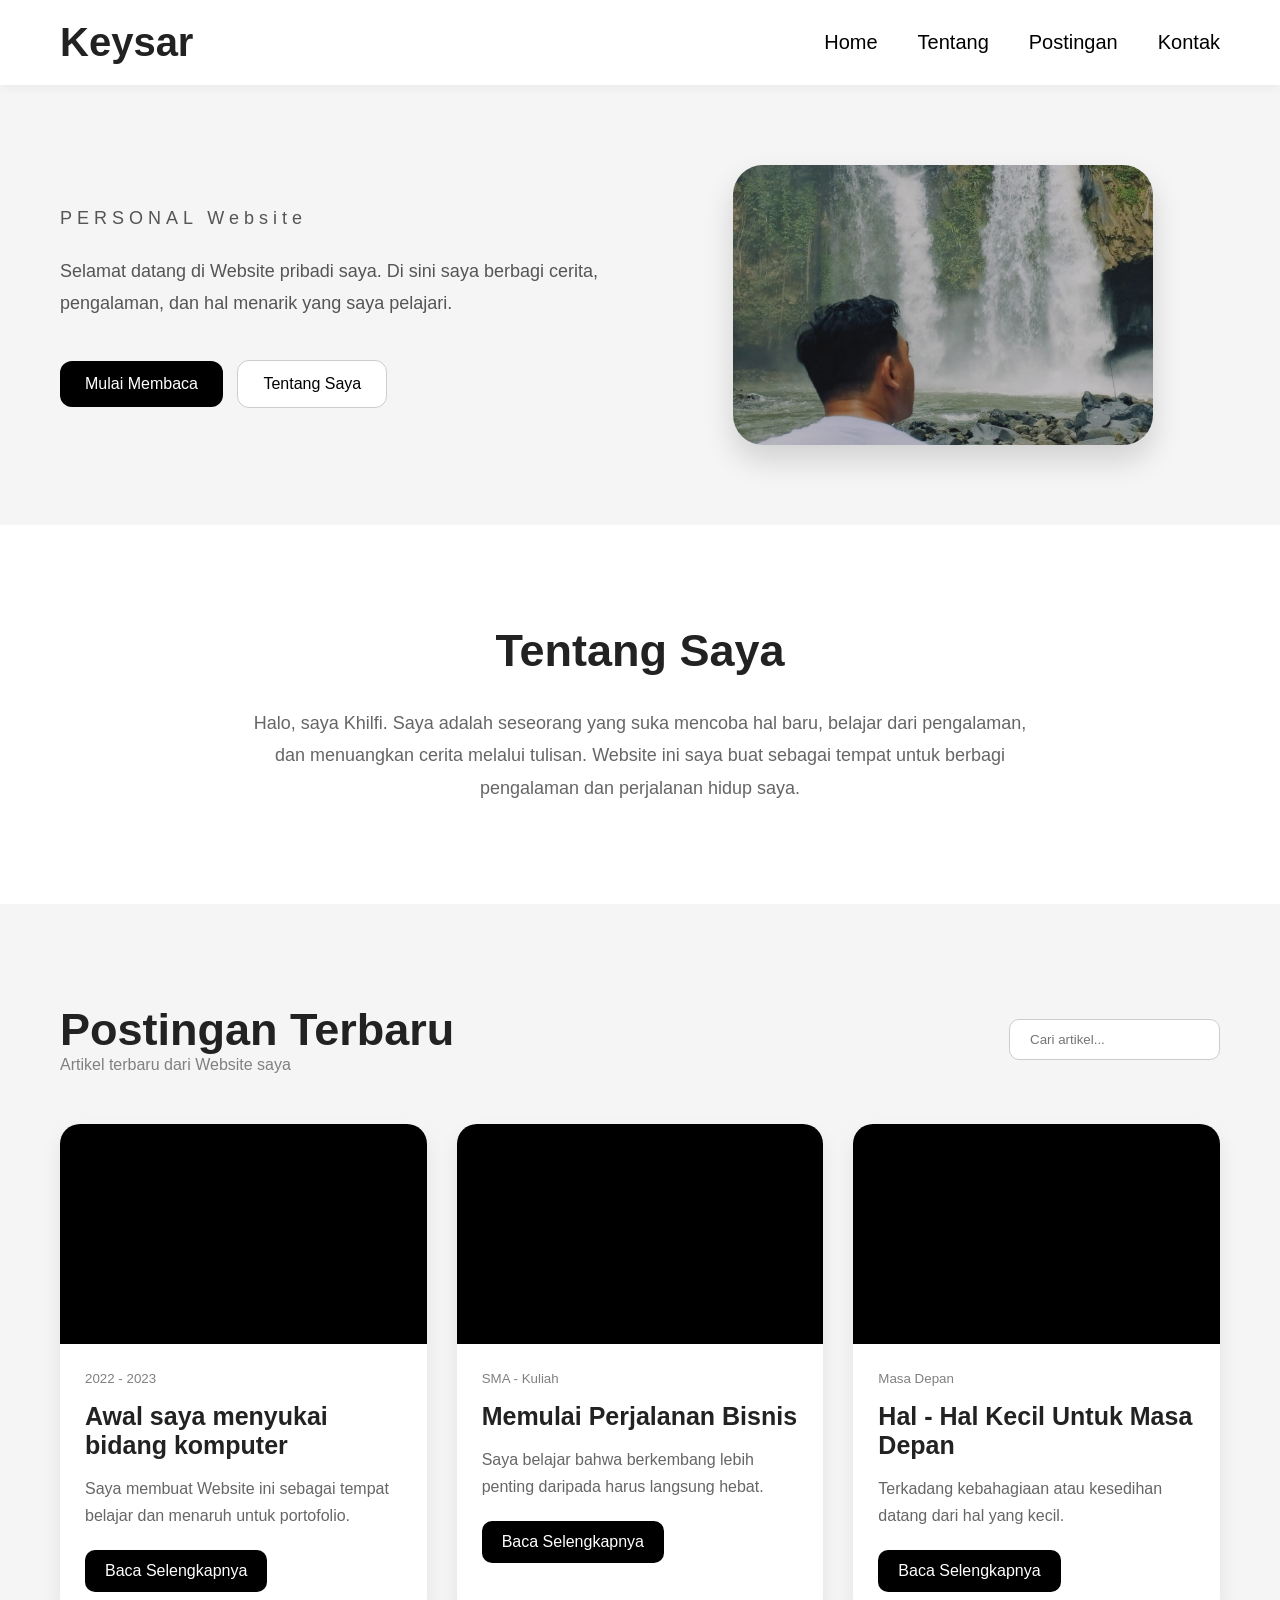
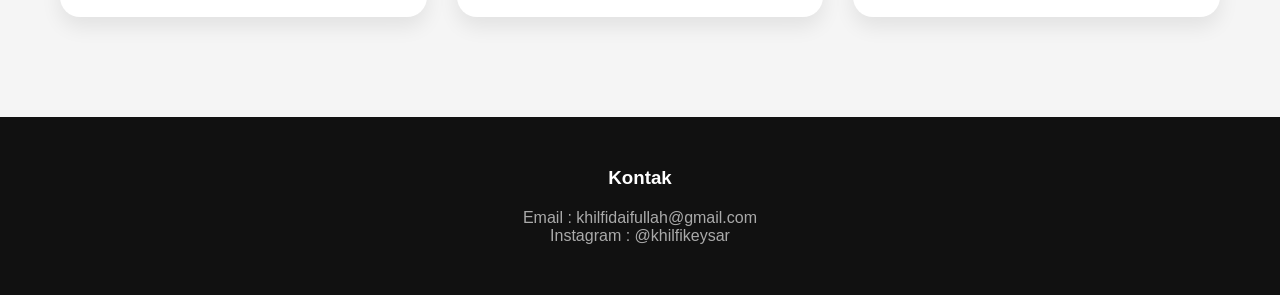
<file: index.html>
<!DOCTYPE html>
<html lang="id">
<head>
  <meta charset="UTF-8">
  <meta name="viewport" content="width=device-width, initial-scale=1.0">

  <title>Keysar Webite</title>

  <link rel="stylesheet" href="keysar.css">
</head>
<body>

  <!-- Navbar -->
  <header>

    <nav>

      <h1>Keysar</h1>

      <ul>
        <li><a href="#home">Home</a></li>
        <li><a href="#tentang">Tentang</a></li>
        <li><a href="#blog">Postingan</a></li>
        <li><a href="#kontak">Kontak</a></li>
      </ul>

    </nav>

  </header>

  <!-- Hero -->
  <section class="hero" id="home">

    <div class="hero-text">

      <p class="small-title">PERSONAL Website</p>

      <p>
        Selamat datang di Website pribadi saya.
        Di sini saya berbagi cerita, pengalaman,
        dan hal menarik yang saya pelajari.
      </p>

      <div class="hero-button">

        <a href="#blog" class="btn-primary">
          Mulai Membaca
        </a>

        <a href="#tentang" class="btn-secondary">
          Tentang Saya
        </a>

      </div>

    </div>

<div class="hero-image">

  <img src="IMG_20240222_203105_798.jpg" alt="Foto Personal">

</div>

    </div>

  </section>

  <!-- Tentang -->
  <section class="about" id="tentang">

    <h3>Tentang Saya</h3>

    <p>
      Halo, saya Khilfi. Saya adalah seseorang yang
      suka mencoba hal baru, belajar dari pengalaman,
      dan menuangkan cerita melalui tulisan.
      Website ini saya buat sebagai tempat untuk berbagi
      pengalaman dan perjalanan hidup saya.
    </p>

  </section>

  <!-- Blog -->
  <section class="blog" id="blog">

    <div class="blog-header">

      <div>
        <h3>Postingan Terbaru</h3>
        <p>Artikel terbaru dari Website saya</p>
      </div>

      <input type="text" placeholder="Cari artikel...">

    </div>

    <div class="blog-grid">

      <!-- Artikel 1 -->
      <div class="card">

        <div class="card-image">
            </div>

        <div class="card-content">

          <small>2022 - 2023</small>

          <h4>Awal saya menyukai bidang komputer</h4>

          <p>
            Saya membuat Website ini sebagai tempat belajar dan menaruh untuk portofolio.
          </p>

          <a href="artikel1.html" class="read-btn">
            Baca Selengkapnya
          </a>

        </div>

      </div>

      <!-- Artikel 2 -->
      <div class="card">

        <div class="card-image">
</div>

        <div class="card-content">

          <small>SMA - Kuliah</small>

          <h4>Memulai Perjalanan Bisnis</h4>

          <p>
            Saya belajar bahwa berkembang lebih penting
            daripada harus langsung hebat.
          </p>

          <a href="artikel2.html" class="read-btn">
            Baca Selengkapnya
          </a>

        </div>

      </div>

      <!-- Artikel 3 -->
      <div class="card">

       <div class="card-image">
</div>

        <div class="card-content">

          <small>Masa Depan</small>

          <h4>Hal - Hal Kecil Untuk Masa Depan </h4>

          <p>
            Terkadang kebahagiaan atau kesedihan datang dari hal yang kecil.
          </p>

          <a href="artikel3.html" class="read-btn">
            Baca Selengkapnya
          </a>

        </div>

      </div>

    </div>

  </section>

  <!-- Footer -->
  <footer id="kontak">

    <h3>Kontak</h3>

    <p>Email : khilfidaifullah@gmail.com</p>

    <p>Instagram : @khilfikeysar</p>

  </footer>

</body>
</html>
</file>
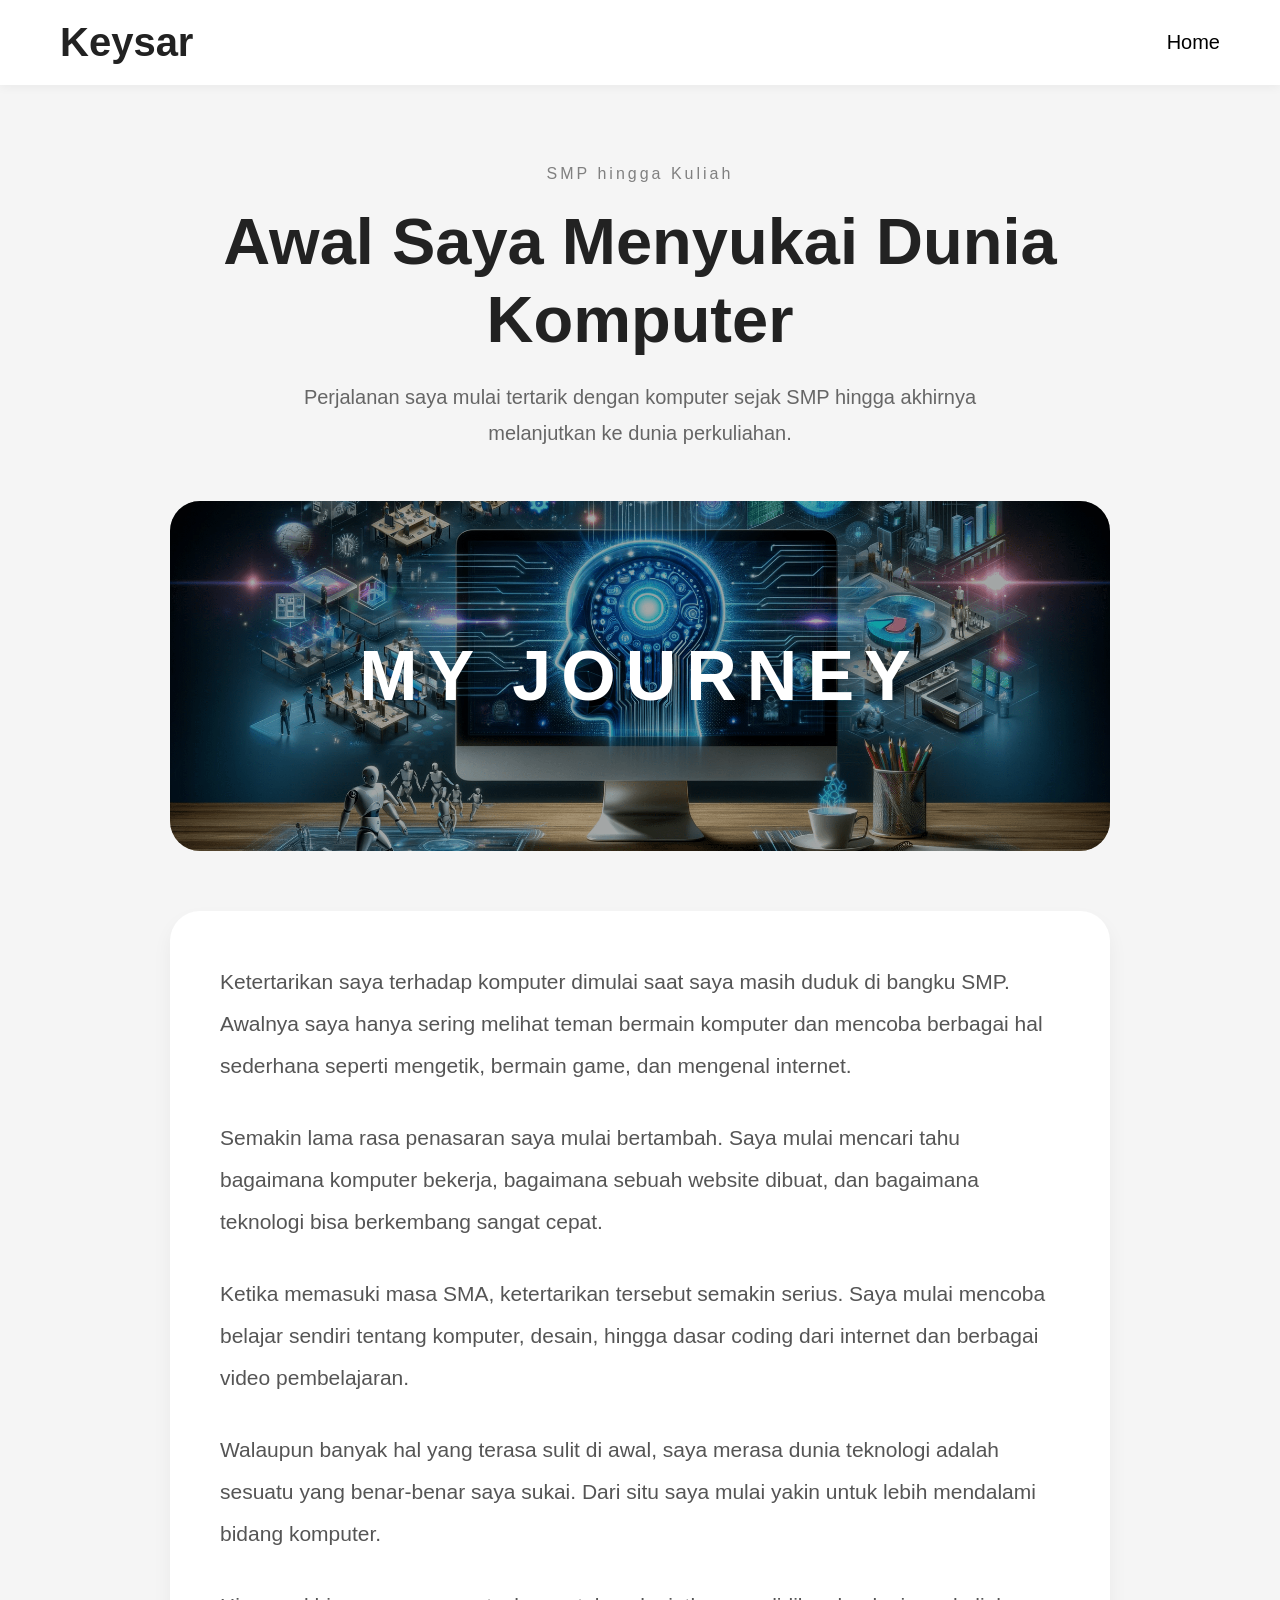
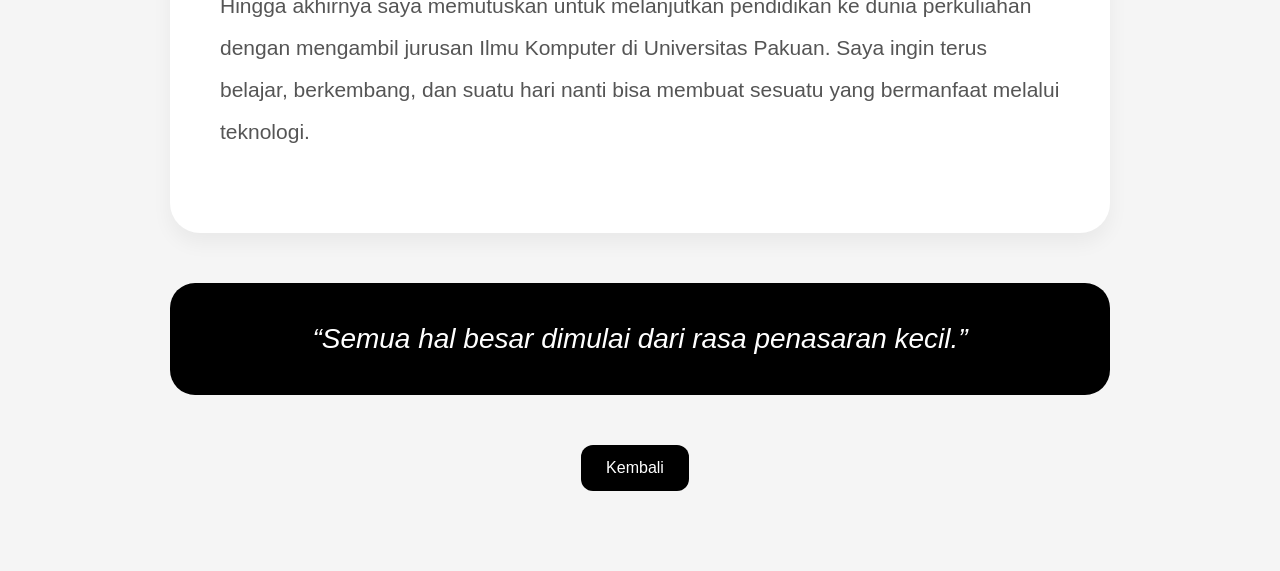
<file: artikel1.html>
<!DOCTYPE html>
<html lang="id">
<head>
  <meta charset="UTF-8">
  <meta name="viewport" content="width=device-width, initial-scale=1.0">

  <title>Awal Saya Menyukai Komputer</title>

  <link rel="stylesheet" href="keysar.css">
</head>
<body>

  <!-- Navbar -->
  <header>

    <nav>

      <h1>Keysar</h1>

      <ul>
        <li><a href="keysar.html">Home</a></li>
      </ul>

    </nav>

  </header>

  <!-- Artikel -->
  <section class="detail-artikel">

    <div class="artikel-header">

      <p class="artikel-date">SMP hingga Kuliah</p>

      <h1>
        Awal Saya Menyukai Dunia Komputer
      </h1>

      <p class="artikel-desc">
        Perjalanan saya mulai tertarik dengan komputer
        sejak SMP hingga akhirnya melanjutkan ke dunia
        perkuliahan.
      </p>

    </div>

   <div class="artikel-banner">

  <img src="komputer.png" alt="My Journey">

  <div class="banner-overlay">
    <h2>MY JOURNEY</h2>
  </div>

</div>

    <div class="artikel-content">

      <p>
        Ketertarikan saya terhadap komputer dimulai saat
        saya masih duduk di bangku SMP. Awalnya saya hanya
        sering melihat teman bermain komputer dan mencoba
        berbagai hal sederhana seperti mengetik, bermain
        game, dan mengenal internet.
      </p>

      <p>
        Semakin lama rasa penasaran saya mulai bertambah.
        Saya mulai mencari tahu bagaimana komputer bekerja,
        bagaimana sebuah website dibuat, dan bagaimana
        teknologi bisa berkembang sangat cepat.
      </p>

      <p>
        Ketika memasuki masa SMA, ketertarikan tersebut
        semakin serius. Saya mulai mencoba belajar sendiri
        tentang komputer, desain, hingga dasar coding dari
        internet dan berbagai video pembelajaran.
      </p>

      <p>
        Walaupun banyak hal yang terasa sulit di awal,
        saya merasa dunia teknologi adalah sesuatu yang
        benar-benar saya sukai. Dari situ saya mulai yakin
        untuk lebih mendalami bidang komputer.
      </p>

      <p>
        Hingga akhirnya saya memutuskan untuk melanjutkan
        pendidikan ke dunia perkuliahan dengan mengambil
        jurusan Ilmu Komputer di Universitas Pakuan.
        Saya ingin terus belajar, berkembang, dan suatu
        hari nanti bisa membuat sesuatu yang bermanfaat
        melalui teknologi.
      </p>

    </div>

    <div class="quote-box">

      <p>
        “Semua hal besar dimulai dari rasa penasaran kecil.”
      </p>

    </div>

    <div class="back-button">

      <a href="keysar.html" class="btn-primary">
        Kembali
      </a>

    </div>

  </section>

</body>
</html>
</file>
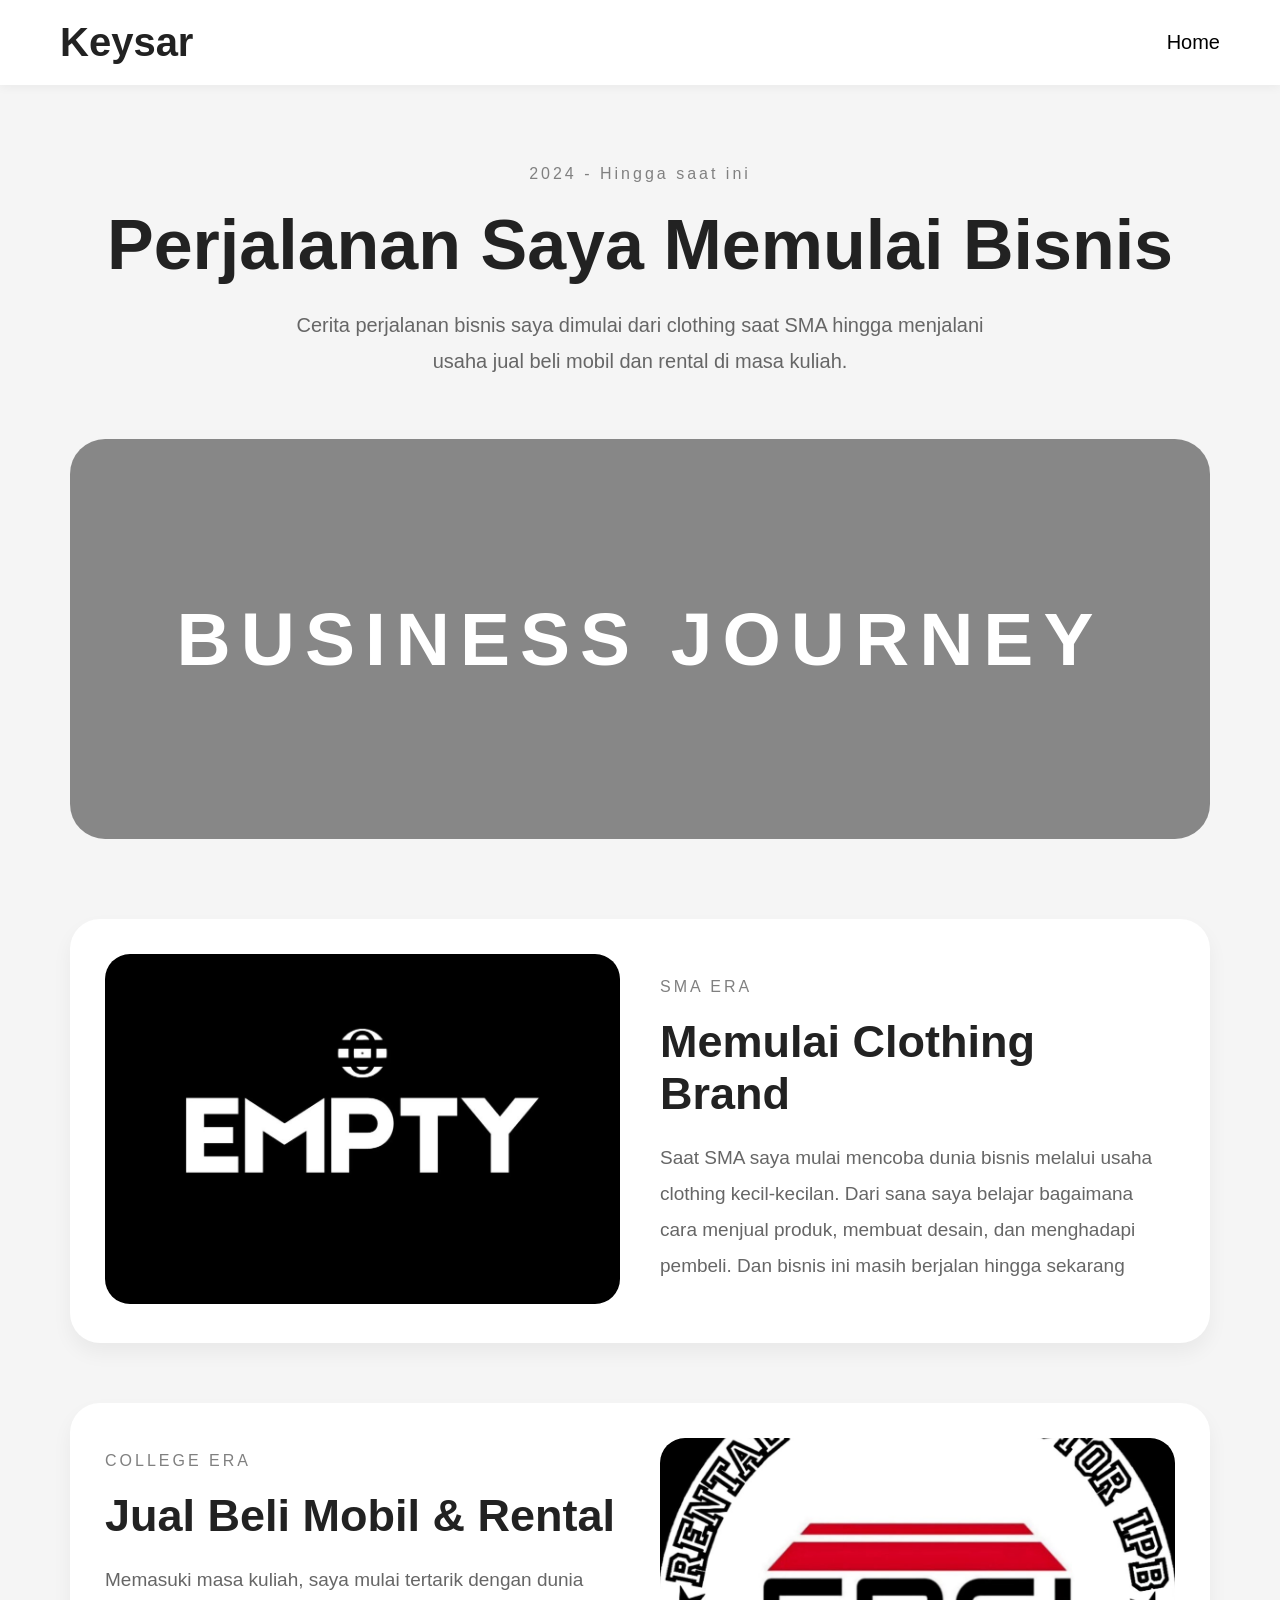
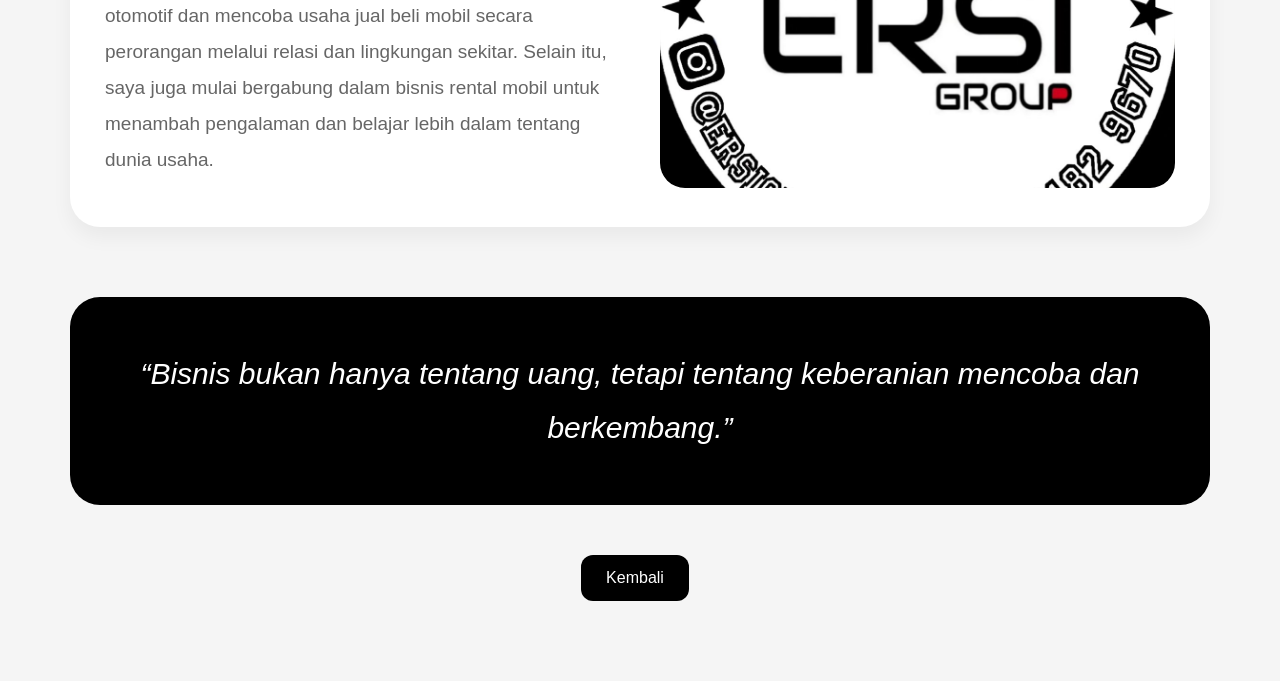
<file: artikel2.html>
<!DOCTYPE html>
<html lang="id">
<head>
  <meta charset="UTF-8">
  <meta name="viewport" content="width=device-width, initial-scale=1.0">

  <title>Perjalanan Bisnis Saya</title>

  <link rel="stylesheet" href="keysar.css">
</head>
<body>

  <!-- Navbar -->
  <header>

    <nav>

      <h1>Keysar</h1>

      <ul>
        <li><a href="keysar.html">Home</a></li>
      </ul>

    </nav>

  </header>

  <!-- Detail Artikel -->
  <section class="business-detail">

    <!-- Header -->
    <div class="business-header">

      <p class="business-date">
        2024 - Hingga saat ini
      </p>

      <h1>
        Perjalanan Saya Memulai Bisnis
      </h1>

      <p class="business-desc">
        Cerita perjalanan bisnis saya dimulai dari
        clothing saat SMA hingga menjalani usaha
        jual beli mobil dan rental di masa kuliah.
      </p>

    </div>

    <!-- Banner -->
    <div class="business-banner">
      <div class="business-overlay">
        <h2>BUSINESS JOURNEY</h2>
      </div>

    </div>

    <!-- Timeline -->
    <div class="timeline">

      <!-- SMA -->
      <div class="timeline-card">

        <div class="timeline-image">
          <img src="profile empty.jpg" alt="Clothing">
        </div>

        <div class="timeline-text">

          <span>SMA ERA</span>

          <h3>Memulai Clothing Brand</h3>

          <p>
            Saat SMA saya mulai mencoba dunia bisnis
            melalui usaha clothing kecil-kecilan.
            Dari sana saya belajar bagaimana cara
            menjual produk, membuat desain, dan
            menghadapi pembeli. Dan bisnis ini masih berjalan hingga sekarang
          </p>

        </div>

      </div>

      <!-- Kuliah -->
      <div class="timeline-card reverse">

        <div class="timeline-image">
          <img src="rental.jpg" alt="Mobil">
        </div>

        <div class="timeline-text">

          <span>COLLEGE ERA</span>

          <h3>Jual Beli Mobil & Rental</h3>

          <p>
            <p>
  Memasuki masa kuliah, saya mulai tertarik
  dengan dunia otomotif dan mencoba usaha
  jual beli mobil secara perorangan melalui
  relasi dan lingkungan sekitar. Selain itu,
  saya juga mulai bergabung dalam bisnis
  rental mobil untuk menambah pengalaman
  dan belajar lebih dalam tentang dunia usaha.
</p>
          </p>

        </div>

      </div>

    </div>

    <!-- Quote -->
    <div class="business-quote">

      <p>
        “Bisnis bukan hanya tentang uang,
        tetapi tentang keberanian mencoba dan berkembang.”
      </p>

    </div>

    <!-- Button -->
    <div class="business-button">

      <a href="keysar.html" class="btn-primary">
        Kembali
      </a>

    </div>

  </section>

</body>
</html>
</file>
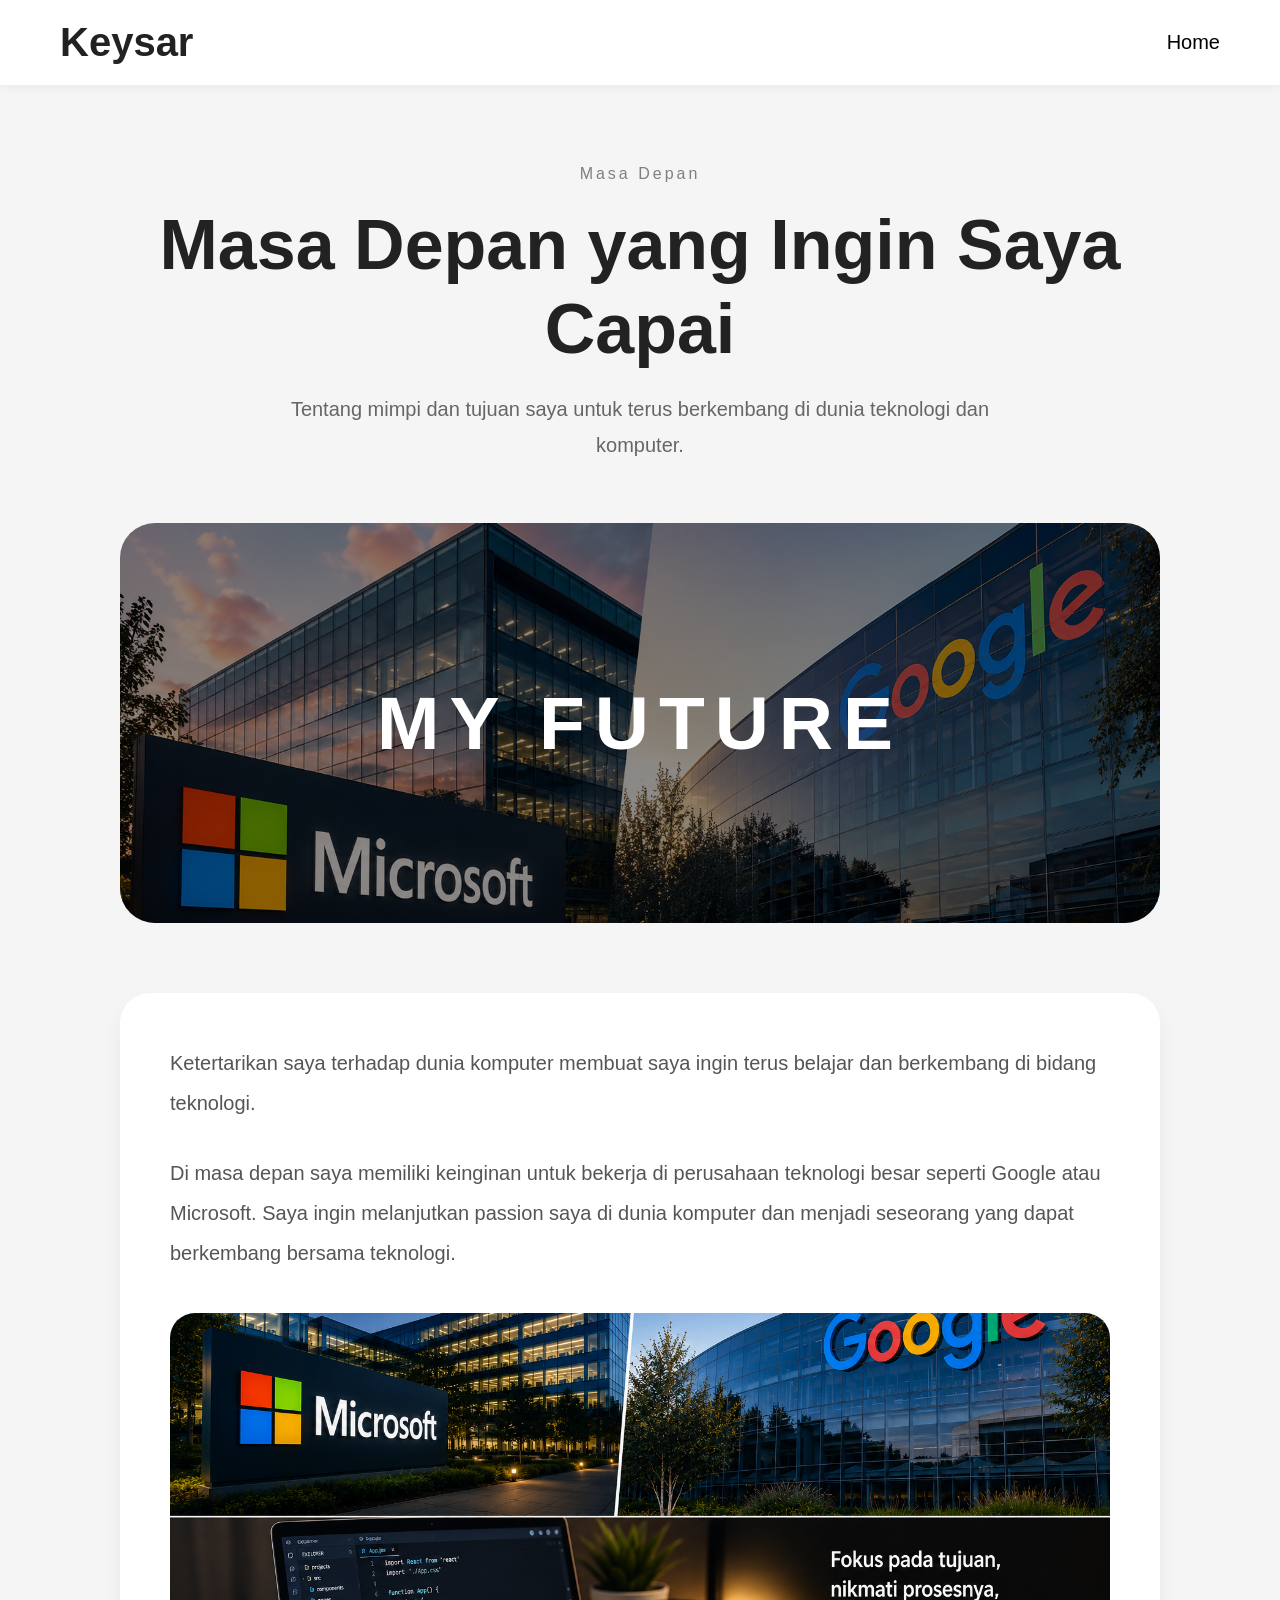
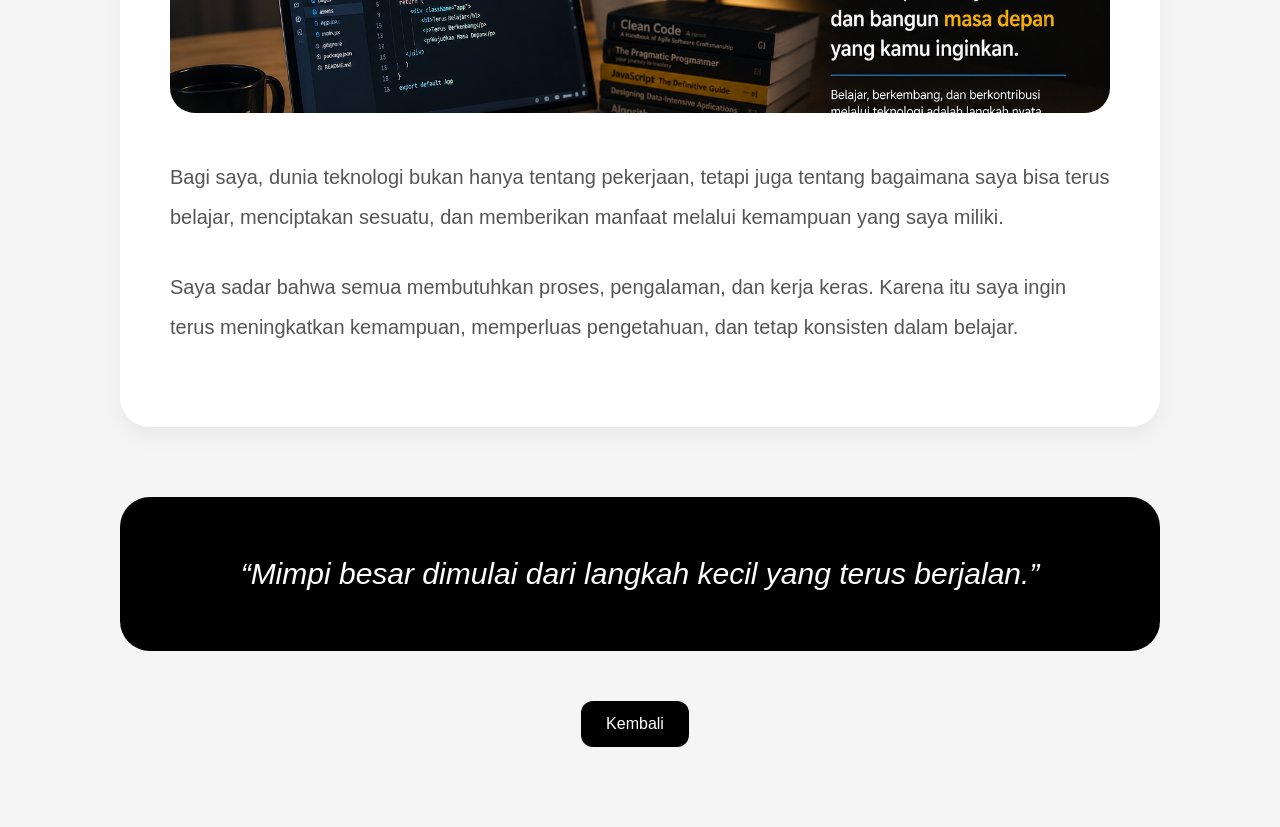
<file: artikel3.html>
<!DOCTYPE html>
<html lang="id">
<head>
  <meta charset="UTF-8">
  <meta name="viewport" content="width=device-width, initial-scale=1.0">

  <title>Masa Depan yang Ingin Saya Capai</title>

  <link rel="stylesheet" href="keysar.css">
</head>
<body>

  <!-- Navbar -->
  <header>

    <nav>

      <h1>Keysar</h1>

      <ul>
        <li><a href="keysar.html">Home</a></li>
      </ul>

    </nav>

  </header>

  <!-- Detail Artikel -->
  <section class="future-detail">

    <!-- Header -->
    <div class="future-header">

      <p class="future-date">
        Masa Depan
      </p>

      <h1>
        Masa Depan yang Ingin Saya Capai
      </h1>

      <p class="future-desc">
        Tentang mimpi dan tujuan saya untuk terus
        berkembang di dunia teknologi dan komputer.
      </p>

    </div>

    <!-- Banner -->
    <div class="future-banner">

      <img src="goog dan microsoft.png" alt="Future">

      <div class="future-overlay">
        <h2>MY FUTURE</h2>
      </div>

    </div>

    <!-- Content -->
    <div class="future-content">

      <p>
        Ketertarikan saya terhadap dunia komputer
        membuat saya ingin terus belajar dan
        berkembang di bidang teknologi.
      </p>

      <p>
        Di masa depan saya memiliki keinginan
        untuk bekerja di perusahaan teknologi
        besar seperti Google atau Microsoft.
        Saya ingin melanjutkan passion saya
        di dunia komputer dan menjadi seseorang
        yang dapat berkembang bersama teknologi.
      </p>

      <div class="future-image">
        <img src="coding.png" alt="Coding">
      </div>

      <p>
        Bagi saya, dunia teknologi bukan hanya
        tentang pekerjaan, tetapi juga tentang
        bagaimana saya bisa terus belajar,
        menciptakan sesuatu, dan memberikan
        manfaat melalui kemampuan yang saya miliki.
      </p>

      <p>
        Saya sadar bahwa semua membutuhkan proses,
        pengalaman, dan kerja keras. Karena itu
        saya ingin terus meningkatkan kemampuan,
        memperluas pengetahuan, dan tetap konsisten
        dalam belajar.
      </p>

    </div>

    <!-- Quote -->
    <div class="future-quote">

      <p>
        “Mimpi besar dimulai dari langkah kecil yang terus berjalan.”
      </p>

    </div>

    <!-- Button -->
    <div class="future-button">

      <a href="keysar.html" class="btn-primary">
        Kembali
      </a>

    </div>

  </section>

</body>
</html>
</file>
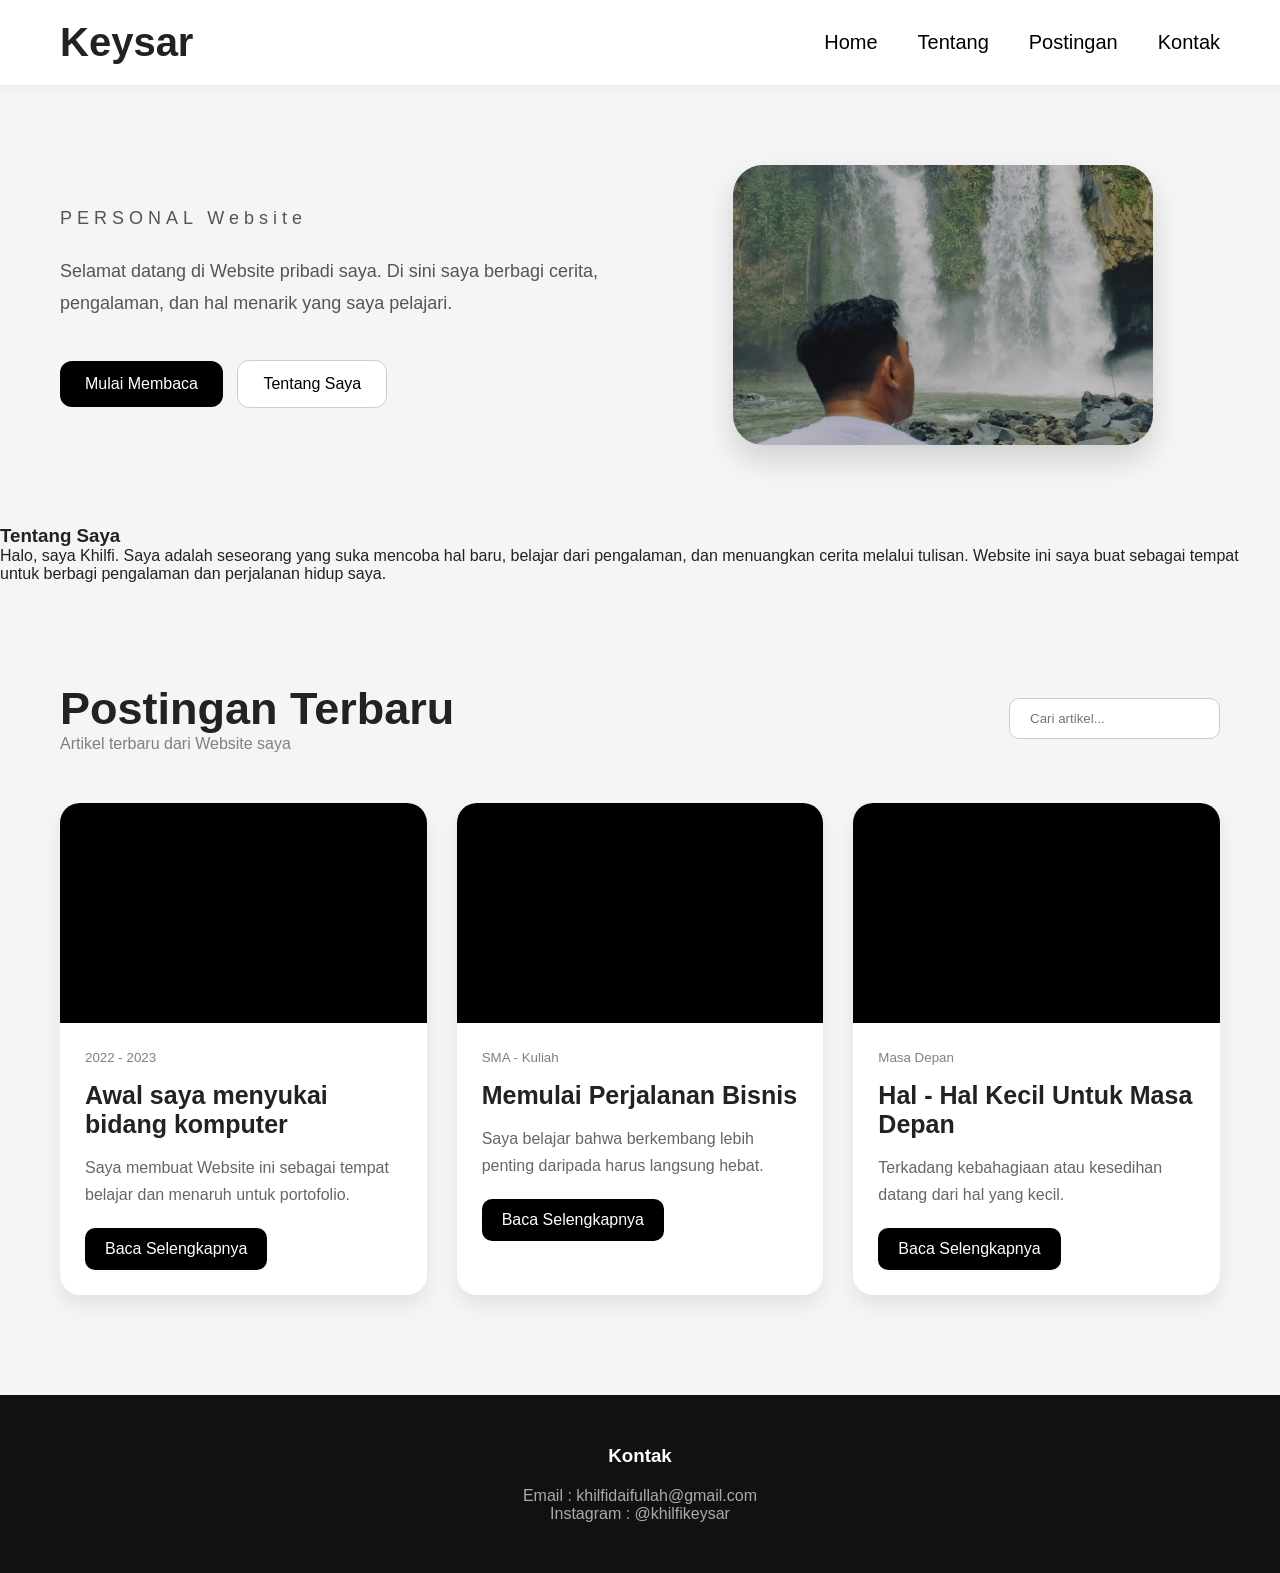
<file: keysar.html>
<!DOCTYPE html>
<html lang="id">
<head>
  <meta charset="UTF-8">
  <meta name="viewport" content="width=device-width, initial-scale=1.0">

  <title>Keysar Webite</title>

  <link rel="stylesheet" href="keysar.css">
</head>
<body>

  <!-- Navbar -->
  <header>

    <nav>

      <h1>Keysar</h1>

      <ul>
        <li><a href="#home">Home</a></li>
        <li><a href="#tentang">Tentang</a></li>
        <li><a href="#blog">Postingan</a></li>
        <li><a href="#kontak">Kontak</a></li>
      </ul>

    </nav>

  </header>

  <!-- Hero -->
  <section class="hero" id="home">

    <div class="hero-text">

      <p class="small-title">PERSONAL Website</p>

      <p>
        Selamat datang di Website pribadi saya.
        Di sini saya berbagi cerita, pengalaman,
        dan hal menarik yang saya pelajari.
      </p>

      <div class="hero-button">

        <a href="#blog" class="btn-primary">
          Mulai Membaca
        </a>

        <a href="#tentang" class="btn-secondary">
          Tentang Saya
        </a>

      </div>

    </div>

<div class="hero-image">

  <img src="IMG_20240222_203105_798.jpg" alt="Foto Personal">

</div>

    </div>

  </section>

  <!-- Tentang -->
  <section class="abou t" id="tentang">

    <h3>Tentang Saya</h3>

    <p>
      Halo, saya Khilfi. Saya adalah seseorang yang
      suka mencoba hal baru, belajar dari pengalaman,
      dan menuangkan cerita melalui tulisan.
      Website ini saya buat sebagai tempat untuk berbagi
      pengalaman dan perjalanan hidup saya.
    </p>

  </section>

  <!-- Blog -->
  <section class="blog" id="blog">

    <div class="blog-header">

      <div>
        <h3>Postingan Terbaru</h3>
        <p>Artikel terbaru dari Website saya</p>
      </div>

      <input type="text" placeholder="Cari artikel...">

    </div>

    <div class="blog-grid">

      <!-- Artikel 1 -->
      <div class="card">

        <div class="card-image">
            </div>

        <div class="card-content">

          <small>2022 - 2023</small>

          <h4>Awal saya menyukai bidang komputer</h4>

          <p>
            Saya membuat Website ini sebagai tempat belajar dan menaruh untuk portofolio.
          </p>

          <a href="artikel1.html" class="read-btn">
            Baca Selengkapnya
          </a>

        </div>

      </div>

      <!-- Artikel 2 -->
      <div class="card">

        <div class="card-image">
</div>

        <div class="card-content">

          <small>SMA - Kuliah</small>

          <h4>Memulai Perjalanan Bisnis</h4>

          <p>
            Saya belajar bahwa berkembang lebih penting
            daripada harus langsung hebat.
          </p>

          <a href="artikel2.html" class="read-btn">
            Baca Selengkapnya
          </a>

        </div>

      </div>

      <!-- Artikel 3 -->
      <div class="card">

       <div class="card-image">
</div>

        <div class="card-content">

          <small>Masa Depan</small>

          <h4>Hal - Hal Kecil Untuk Masa Depan </h4>

          <p>
            Terkadang kebahagiaan atau kesedihan datang dari hal yang kecil.
          </p>

          <a href="artikel3.html" class="read-btn">
            Baca Selengkapnya
          </a>

        </div>

      </div>

    </div>

  </section>

  <!-- Footer -->
  <footer id="kontak">

    <h3>Kontak</h3>

    <p>Email : khilfidaifullah@gmail.com</p>

    <p>Instagram : @khilfikeysar</p>

  </footer>

</body>
</html>
</file>
<file: keysar.css>
*{
  margin: 0;
  padding: 0;
  box-sizing: border-box;
  font-family: Arial;
}

html{
  scroll-behavior: smooth;
}

body{
  background: #f5f5f5;
  color: #222;
}

/* ================= NAVBAR ================= */

header{
  background: white;
  padding: 20px 60px;
  box-shadow: 0 2px 10px rgba(0,0,0,0.05);
  position: sticky;
  top: 0;
  z-index: 1000;
}

nav{
  display: flex;
  justify-content: space-between;
  align-items: center;
}

nav h1{
  font-size: 40px;
}

nav ul{
  display: flex;
  gap: 40px;
  list-style: none;
}

nav a{
  text-decoration: none;
  color: black;
  font-size: 20px;
  transition: 0.3s;
}

nav a:hover{
  color: gray;
}

/* ================= HERO ================= */

.hero{
  display: flex;
  justify-content: space-between;
  align-items: center;
  padding: 80px 60px;
  gap: 50px;
}

.hero-text{
  flex: 1;
}

.small-title{
  color: gray;
  letter-spacing: 5px;
  margin-bottom: 20px;
}

.hero-text h2{
  font-size: 70px;
  margin-bottom: 30px;
  line-height: 1.2;
}

.hero-text p{
  color: #555;
  line-height: 1.8;
  font-size: 18px;
}

.hero-button{
  margin-top: 40px;
}

.btn-primary,
.btn-secondary{
  padding: 14px 25px;
  border-radius: 12px;
  text-decoration: none;
  display: inline-block;
  margin-right: 10px;
  transition: 0.3s;
}

.btn-primary{
  background: black;
  color: white;
}

.btn-primary:hover{
  background: #333;
}

.btn-secondary{
  background: white;
  border: 1px solid #ccc;
  color: black;
}

.btn-secondary:hover{
  background: #eee;
}

.hero-image{
  flex: 1;
  display: flex;
  justify-content: center;
  align-items: center;
}

.image-placeholder{
  width: 350px;
  height: 180px;
  background: #ddd;
  border-radius: 25px;

  display: flex;
  justify-content: center;
  align-items: center;

  color: gray;
  font-size: 30px;
}

/* ================= ABOUT ================= */

.about{
  background: white;
  padding: 100px 60px;
  text-align: center;
}

.about h3{
  font-size: 45px;
  margin-bottom: 30px;
}

.about p{
  max-width: 800px;
  margin: auto;
  color: #666;
  line-height: 1.8;
  font-size: 18px;
}

/* ================= BLOG ================= */

.blog{
  padding: 100px 60px;
}

.blog-header{
  display: flex;
  justify-content: space-between;
  align-items: center;
  margin-bottom: 50px;
}

.blog-header h3{
  font-size: 45px;
}

.blog-header p{
  color: gray;
}

.blog-header input{
  padding: 12px 20px;
  border-radius: 10px;
  border: 1px solid #ccc;
}

.blog-grid{
  display: grid;
  grid-template-columns: repeat(auto-fit,minmax(300px,1fr));
  gap: 30px;
}

/* ================= CARD ================= */

.card{
  background: white;
  border-radius: 20px;
  overflow: hidden;
  box-shadow: 0 10px 20px rgba(0,0,0,0.08);
  transition: 0.3s;
}

.card:hover{
  transform: translateY(-10px);
}

.card-image{
  height: 220px;
  background: #000000;
}

.card-content{
  padding: 25px;
}

.card-content small{
  color: gray;
}

.card-content h4{
  font-size: 25px;
  margin: 15px 0;
}

.card-content p{
  color: #666;
  line-height: 1.7;
}

.read-btn{
  display: inline-block;
  margin-top: 20px;
  padding: 12px 20px;
  background: black;
  color: white;
  text-decoration: none;
  border-radius: 10px;
  transition: 0.3s;
}

.read-btn:hover{
  background: #333;
}

/* ================= FOOTER ================= */

footer{
  background: #111;
  color: #aaa;
  text-align: center;
  padding: 50px 20px;
}

footer h3{
  color: white;
  margin-bottom: 20px;
}

/* ================= DETAIL ARTIKEL ================= */

.detail-artikel{
  max-width: 1000px;
  margin: auto;
  padding: 80px 30px;
}

/* HEADER ARTIKEL */

.artikel-header{
  text-align: center;
  margin-bottom: 50px;
}

.artikel-date{
  color: gray;
  letter-spacing: 3px;
  margin-bottom: 20px;
}

.artikel-header h1{
  font-size: 65px;
  margin-bottom: 20px;
  line-height: 1.2;
}

.artikel-desc{
  max-width: 700px;
  margin: auto;
  color: #666;
  line-height: 1.8;
  font-size: 20px;
}

/* ================= BANNER FOTO ================= */

.artikel-banner{
  width: 100%;
  height: 350px;
  border-radius: 30px;
  overflow: hidden;
  position: relative;

  margin-bottom: 60px;
}

.artikel-banner img{
  width: 100%;
  height: 100%;
  object-fit: cover;
}

.banner-overlay{
  position: absolute;
  top: 0;
  left: 0;

  width: 100%;
  height: 100%;

  background: rgba(0,0,0,0.35);

  display: flex;
  justify-content: center;
  align-items: center;
}

.banner-overlay h2{
  color: white;
  font-size: 70px;
  letter-spacing: 10px;
}

/* ================= CONTENT ARTIKEL ================= */

.artikel-content{
  background: white;
  padding: 50px;
  border-radius: 30px;
  box-shadow: 0 10px 20px rgba(0,0,0,0.05);
}

.artikel-content p{
  font-size: 21px;
  line-height: 2;
  color: #555;
  margin-bottom: 30px;
}

/* ================= QUOTE ================= */

.quote-box{
  margin-top: 50px;
  background: black;
  color: white;
  padding: 40px;
  border-radius: 25px;
  text-align: center;
}

.quote-box p{
  font-size: 28px;
  font-style: italic;
}

/* ================= BACK BUTTON ================= */

.back-button{
  margin-top: 50px;
  text-align: center;
}

/* ================= RESPONSIVE ================= */

@media(max-width: 768px){

  header{
    padding: 20px;
  }

  nav{
    flex-direction: column;
    gap: 20px;
  }

  nav ul{
    flex-wrap: wrap;
    justify-content: center;
    gap: 20px;
  }

  nav h1{
    font-size: 32px;
  }

  .hero{
    flex-direction: column;
    padding: 60px 20px;
  }

  .hero-text h2{
    font-size: 45px;
  }

  .hero-text p{
    font-size: 16px;
  }

  .image-placeholder{
    width: 300px;
    height: 160px;
  }

  .about{
    padding: 70px 20px;
  }

  .about h3{
    font-size: 35px;
  }

  .blog{
    padding: 70px 20px;
  }

  .blog-header{
    flex-direction: column;
    align-items: flex-start;
    gap: 20px;
  }

  .blog-header h3{
    font-size: 35px;
  }

  .detail-artikel{
    padding: 60px 20px;
  }

  .artikel-header h1{
    font-size: 40px;
  }

  .artikel-desc{
    font-size: 17px;
  }

  .artikel-banner{
    height: 220px;
  }

  .banner-overlay h2{
    font-size: 35px;
    letter-spacing: 5px;
  }

  .artikel-content{
    padding: 30px;
  }

  .artikel-content p{
    font-size: 18px;
  }

  .quote-box p{
    font-size: 22px;
  }

}

/* ================= BUSINESS DETAIL ================= */

.business-detail{
  max-width: 1200px;
  margin: auto;
  padding: 80px 30px;
}

/* HEADER */

.business-header{
  text-align: center;
  margin-bottom: 60px;
}

.business-date{
  color: gray;
  letter-spacing: 3px;
  margin-bottom: 20px;
}

.business-header h1{
  font-size: 70px;
  margin-bottom: 20px;
  line-height: 1.2;
}

.business-desc{
  max-width: 700px;
  margin: auto;
  color: #666;
  line-height: 1.8;
  font-size: 20px;
}

/* BANNER */

.business-banner{
  width: 100%;
  height: 400px;
  border-radius: 35px;
  overflow: hidden;
  position: relative;
  margin-bottom: 80px;
}

.business-banner img{
  width: 100%;
  height: 100%;
  object-fit: cover;
}

.business-overlay{
  position: absolute;
  top: 0;
  left: 0;

  width: 100%;
  height: 100%;

  background: rgba(0,0,0,0.45);

  display: flex;
  justify-content: center;
  align-items: center;
}

.business-overlay h2{
  color: white;
  font-size: 75px;
  letter-spacing: 10px;
}

/* TIMELINE */

.timeline{
  display: flex;
  flex-direction: column;
  gap: 60px;
}

.timeline-card{
  display: flex;
  gap: 40px;
  align-items: center;

  background: white;
  padding: 35px;
  border-radius: 30px;

  box-shadow: 0 10px 20px rgba(0,0,0,0.05);
}

.reverse{
  flex-direction: row-reverse;
}

.timeline-image{
  flex: 1;
}

.timeline-image img{
  width: 100%;
  height: 350px;
  object-fit: cover;
  border-radius: 25px;
}

.timeline-text{
  flex: 1;
}

.timeline-text span{
  color: gray;
  letter-spacing: 3px;
}

.timeline-text h3{
  font-size: 45px;
  margin: 20px 0;
}

.timeline-text p{
  color: #666;
  line-height: 1.9;
  font-size: 19px;
}

/* QUOTE */

.business-quote{
  margin-top: 70px;
  background: black;
  color: white;
  padding: 50px;
  border-radius: 30px;
  text-align: center;
}

.business-quote p{
  font-size: 30px;
  line-height: 1.8;
  font-style: italic;
}

/* BUTTON */

.business-button{
  margin-top: 50px;
  text-align: center;
}

/* RESPONSIVE */

@media(max-width: 768px){

  .business-header h1{
    font-size: 45px;
  }

  .business-desc{
    font-size: 17px;
  }

  .business-banner{
    height: 250px;
  }

  .business-overlay h2{
    font-size: 35px;
    text-align: center;
  }

  .timeline-card,
  .reverse{
    flex-direction: column;
  }

  .timeline-text h3{
    font-size: 32px;
  }

  .timeline-text p{
    font-size: 17px;
  }

  .business-quote p{
    font-size: 22px;
  }

}

/* ================= FUTURE DETAIL ================= */

.future-detail{
  max-width: 1100px;
  margin: auto;
  padding: 80px 30px;
}

/* HEADER */

.future-header{
  text-align: center;
  margin-bottom: 60px;
}

.future-date{
  color: gray;
  letter-spacing: 3px;
  margin-bottom: 20px;
}

.future-header h1{
  font-size: 70px;
  margin-bottom: 20px;
  line-height: 1.2;
}

.future-desc{
  max-width: 700px;
  margin: auto;
  color: #666;
  line-height: 1.8;
  font-size: 20px;
}

/* BANNER */

.future-banner{
  width: 100%;
  height: 400px;
  border-radius: 35px;
  overflow: hidden;
  position: relative;
  margin-bottom: 70px;
}

.future-banner img{
  width: 100%;
  height: 100%;
  object-fit: cover;
}

.future-overlay{
  position: absolute;
  top: 0;
  left: 0;

  width: 100%;
  height: 100%;

  background: rgba(0,0,0,0.45);

  display: flex;
  justify-content: center;
  align-items: center;
}

.future-overlay h2{
  color: white;
  font-size: 75px;
  letter-spacing: 10px;
}

/* CONTENT */

.future-content{
  background: white;
  padding: 50px;
  border-radius: 30px;
  box-shadow: 0 10px 20px rgba(0,0,0,0.05);
}

.future-content p{
  font-size: 20px;
  line-height: 2;
  color: #555;
  margin-bottom: 30px;
}

/* IMAGE */

.future-image{
  margin: 40px 0;
}

.future-image img{
  width: 100%;
  height: 400px;
  object-fit: cover;
  border-radius: 25px;
}

/* QUOTE */

.future-quote{
  margin-top: 70px;
  background: black;
  color: white;
  padding: 50px;
  border-radius: 30px;
  text-align: center;
}

.future-quote p{
  font-size: 30px;
  line-height: 1.8;
  font-style: italic;
}

/* BUTTON */

.future-button{
  margin-top: 50px;
  text-align: center;
}

/* RESPONSIVE */

@media(max-width: 768px){

  .future-header h1{
    font-size: 45px;
  }

  .future-desc{
    font-size: 17px;
  }

  .future-banner{
    height: 250px;
  }

  .future-overlay h2{
    font-size: 35px;
    text-align: center;
  }

  .future-content{
    padding: 30px;
  }

  .future-content p{
    font-size: 17px;
  }

  .future-image img{
    height: 250px;
  }

  .future-quote p{
    font-size: 22px;
  }

}

.hero-image img{
  width: 420px;
  height: 280px;

  object-fit: cover;

  border-radius: 30px;

  box-shadow: 0 15px 30px rgba(0,0,0,0.15);

  transition: 0.3s;
}

.hero-image img:hover{
  transform: scale(1.03);
}
</file>
